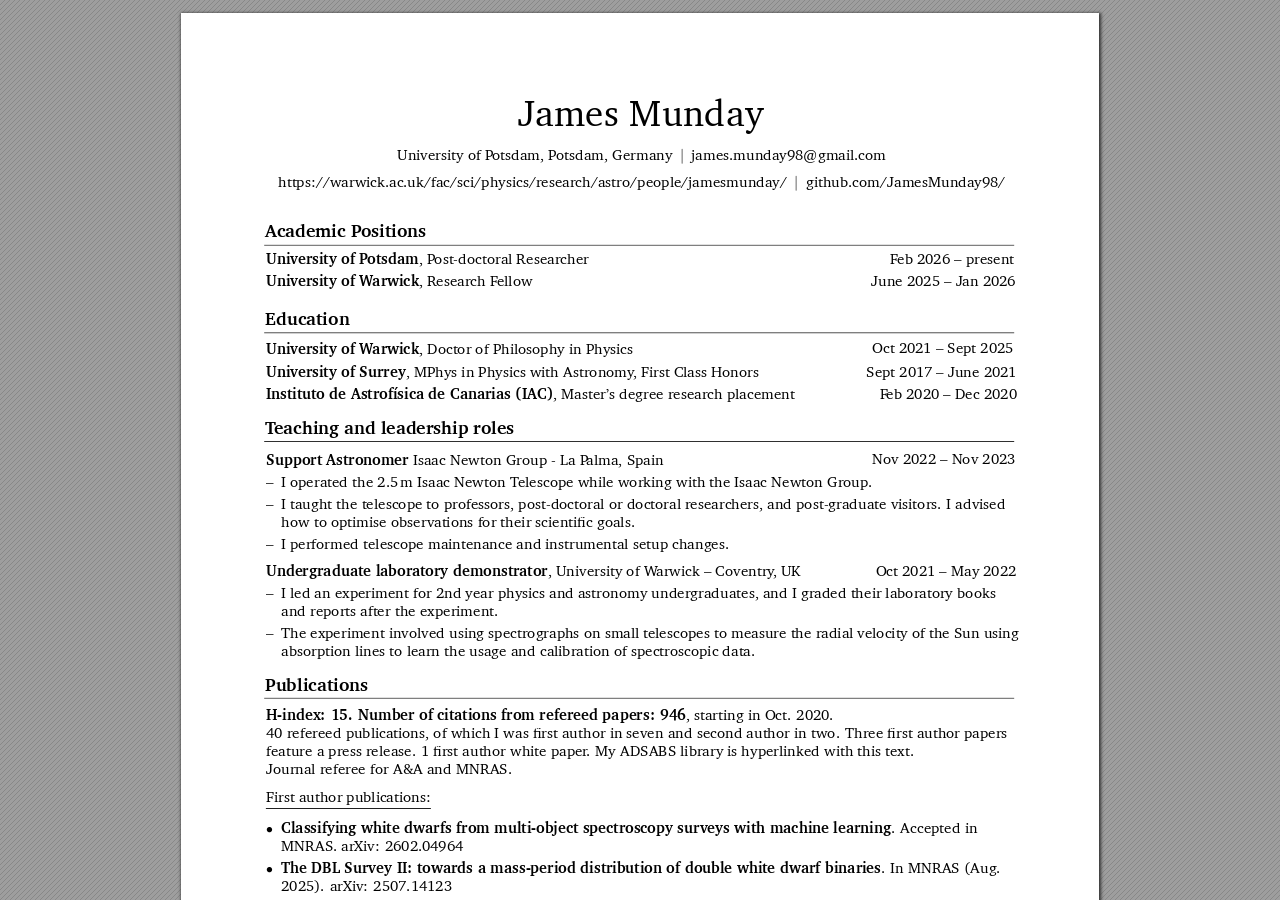
<file: CV_new_JM.html>
<!DOCTYPE html>
<!-- Created by pdf2htmlEX (https://github.com/pdf2htmlEX/pdf2htmlEX) -->
<html xmlns="http://www.w3.org/1999/xhtml">
<head>
<meta charset="utf-8"/>
<meta name="generator" content="pdf2htmlEX"/>
<meta http-equiv="X-UA-Compatible" content="IE=edge,chrome=1"/>
<style type="text/css">
/*! 
 * Base CSS for pdf2htmlEX
 * Copyright 2012,2013 Lu Wang <coolwanglu@gmail.com> 
 * https://github.com/pdf2htmlEX/pdf2htmlEX/blob/master/share/LICENSE
 */#sidebar{position:absolute;top:0;left:0;bottom:0;width:250px;padding:0;margin:0;overflow:auto}#page-container{position:absolute;top:0;left:0;margin:0;padding:0;border:0}@media screen{#sidebar.opened+#page-container{left:250px}#page-container{bottom:0;right:0;overflow:auto}.loading-indicator{display:none}.loading-indicator.active{display:block;position:absolute;width:64px;height:64px;top:50%;left:50%;margin-top:-32px;margin-left:-32px}.loading-indicator img{position:absolute;top:0;left:0;bottom:0;right:0}}@media print{@page{margin:0}html{margin:0}body{margin:0;-webkit-print-color-adjust:exact}#sidebar{display:none}#page-container{width:auto;height:auto;overflow:visible;background-color:transparent}.d{display:none}}.pf{position:relative;background-color:white;overflow:hidden;margin:0;border:0}.pc{position:absolute;border:0;padding:0;margin:0;top:0;left:0;width:100%;height:100%;overflow:hidden;display:block;transform-origin:0 0;-ms-transform-origin:0 0;-webkit-transform-origin:0 0}.pc.opened{display:block}.bf{position:absolute;border:0;margin:0;top:0;bottom:0;width:100%;height:100%;-ms-user-select:none;-moz-user-select:none;-webkit-user-select:none;user-select:none}.bi{position:absolute;border:0;margin:0;-ms-user-select:none;-moz-user-select:none;-webkit-user-select:none;user-select:none}@media print{.pf{margin:0;box-shadow:none;page-break-after:always;page-break-inside:avoid}@-moz-document url-prefix(){.pf{overflow:visible;border:1px solid #fff}.pc{overflow:visible}}}.c{position:absolute;border:0;padding:0;margin:0;overflow:hidden;display:block}.t{position:absolute;white-space:pre;font-size:1px;transform-origin:0 100%;-ms-transform-origin:0 100%;-webkit-transform-origin:0 100%;unicode-bidi:bidi-override;-moz-font-feature-settings:"liga" 0}.t:after{content:''}.t:before{content:'';display:inline-block}.t span{position:relative;unicode-bidi:bidi-override}._{display:inline-block;color:transparent;z-index:-1}::selection{background:rgba(127,255,255,0.4)}::-moz-selection{background:rgba(127,255,255,0.4)}.pi{display:none}.d{position:absolute;transform-origin:0 100%;-ms-transform-origin:0 100%;-webkit-transform-origin:0 100%}.it{border:0;background-color:rgba(255,255,255,0.0)}.ir:hover{cursor:pointer}</style>
<style type="text/css">
/*! 
 * Fancy styles for pdf2htmlEX
 * Copyright 2012,2013 Lu Wang <coolwanglu@gmail.com> 
 * https://github.com/pdf2htmlEX/pdf2htmlEX/blob/master/share/LICENSE
 */@keyframes fadein{from{opacity:0}to{opacity:1}}@-webkit-keyframes fadein{from{opacity:0}to{opacity:1}}@keyframes swing{0{transform:rotate(0)}10%{transform:rotate(0)}90%{transform:rotate(720deg)}100%{transform:rotate(720deg)}}@-webkit-keyframes swing{0{-webkit-transform:rotate(0)}10%{-webkit-transform:rotate(0)}90%{-webkit-transform:rotate(720deg)}100%{-webkit-transform:rotate(720deg)}}@media screen{#sidebar{background-color:#2f3236;background-image:url("[data-uri]")}#outline{font-family:Georgia,Times,"Times New Roman",serif;font-size:13px;margin:2em 1em}#outline ul{padding:0}#outline li{list-style-type:none;margin:1em 0}#outline li>ul{margin-left:1em}#outline a,#outline a:visited,#outline a:hover,#outline a:active{line-height:1.2;color:#e8e8e8;text-overflow:ellipsis;white-space:nowrap;text-decoration:none;display:block;overflow:hidden;outline:0}#outline a:hover{color:#0cf}#page-container{background-color:#9e9e9e;background-image:url("[data-uri]");-webkit-transition:left 500ms;transition:left 500ms}.pf{margin:13px auto;box-shadow:1px 1px 3px 1px #333;border-collapse:separate}.pc.opened{-webkit-animation:fadein 100ms;animation:fadein 100ms}.loading-indicator.active{-webkit-animation:swing 1.5s ease-in-out .01s infinite alternate none;animation:swing 1.5s ease-in-out .01s infinite alternate none}.checked{background:no-repeat url([data-uri])}}</style>
<style type="text/css">
.ff0{font-family:sans-serif;visibility:hidden;}
@font-face{font-family:ff1;src:url('[data-uri]')format("woff");}.ff1{font-family:ff1;line-height:0.962000;font-style:normal;font-weight:normal;visibility:visible;}
@font-face{font-family:ff2;src:url('[data-uri]')format("woff");}.ff2{font-family:ff2;line-height:1.000000;font-style:normal;font-weight:normal;visibility:visible;}
@font-face{font-family:ff3;src:url('[data-uri]')format("woff");}.ff3{font-family:ff3;line-height:0.964000;font-style:normal;font-weight:normal;visibility:visible;}
@font-face{font-family:ff4;src:url('[data-uri]')format("woff");}.ff4{font-family:ff4;line-height:0.399000;font-style:normal;font-weight:normal;visibility:visible;}
@font-face{font-family:ff5;src:url('[data-uri]')format("woff");}.ff5{font-family:ff5;line-height:0.952000;font-style:normal;font-weight:normal;visibility:visible;}
.m0{transform:matrix(0.375000,0.000000,0.000000,0.375000,0,0);-ms-transform:matrix(0.375000,0.000000,0.000000,0.375000,0,0);-webkit-transform:matrix(0.375000,0.000000,0.000000,0.375000,0,0);}
.m1{transform:matrix(1.500000,0.000000,0.000000,1.500000,0,0);-ms-transform:matrix(1.500000,0.000000,0.000000,1.500000,0,0);-webkit-transform:matrix(1.500000,0.000000,0.000000,1.500000,0,0);}
.v0{vertical-align:0.000000px;}
.ls0{letter-spacing:0.000000px;}
.sc_{text-shadow:none;}
.sc0{text-shadow:-0.015em 0 transparent,0 0.015em transparent,0.015em 0 transparent,0 -0.015em  transparent;}
@media screen and (-webkit-min-device-pixel-ratio:0){
.sc_{-webkit-text-stroke:0px transparent;}
.sc0{-webkit-text-stroke:0.015em transparent;text-shadow:none;}
}
.ws0{word-spacing:0.000000px;}
._4{margin-left:-5.336602px;}
._2{margin-left:-3.506835px;}
._0{margin-left:-2.032370px;}
._f{margin-left:-1.002182px;}
._c{width:1.676113px;}
._10{width:2.958079px;}
._7{width:6.652143px;}
._a{width:9.919876px;}
._d{width:11.089267px;}
._11{width:12.382220px;}
._8{width:13.745514px;}
._b{width:15.026474px;}
._1{width:19.928074px;}
._e{width:24.468146px;}
._9{width:200.406169px;}
._6{width:226.750546px;}
._5{width:287.281534px;}
._3{width:903.889811px;}
.fc0{color:rgb(0,0,0);}
.fs4{font-size:31.880400px;}
.fs3{font-size:35.865600px;}
.fs1{font-size:39.850400px;}
.fs2{font-size:47.820800px;}
.fs0{font-size:99.626400px;}
.y0{bottom:0.000000px;}
.y5c{bottom:85.039500px;}
.y33{bottom:91.875000px;}
.y5b{bottom:102.972000px;}
.y32{bottom:120.438000px;}
.y5a{bottom:120.904500px;}
.y31{bottom:138.370500px;}
.y30{bottom:139.081500px;}
.y59{bottom:150.976500px;}
.y2f{bottom:162.682500px;}
.y2e{bottom:180.615000px;}
.y2d{bottom:181.326000px;}
.y58{bottom:184.654500px;}
.y57{bottom:202.587000px;}
.y2c{bottom:204.925500px;}
.y2b{bottom:205.636500px;}
.y2a{bottom:229.237500px;}
.y56{bottom:231.937500px;}
.y29{bottom:247.170000px;}
.y28{bottom:247.881000px;}
.y55{bottom:261.289500px;}
.y27{bottom:269.355000px;}
.y26{bottom:287.287500px;}
.y25{bottom:287.998500px;}
.y54{bottom:290.103000px;}
.y24{bottom:309.472500px;}
.y23{bottom:327.405000px;}
.y22{bottom:328.116000px;}
.y53{bottom:329.547000px;}
.y21{bottom:349.590000px;}
.y52{bottom:358.897500px;}
.y20{bottom:367.522500px;}
.y1f{bottom:368.233500px;}
.y51{bottom:388.249500px;}
.y1e{bottom:398.211000px;}
.y50{bottom:417.600000px;}
.y1d{bottom:426.774000px;}
.y1c{bottom:444.706500px;}
.y4f{bottom:446.413500px;}
.y1b{bottom:462.640500px;}
.y4e{bottom:476.485500px;}
.y1a{bottom:480.573000px;}
.y4d{bottom:510.163500px;}
.y19{bottom:510.808500px;}
.y4c{bottom:532.348500px;}
.y18{bottom:544.486500px;}
.y4b{bottom:554.533500px;}
.y17{bottom:562.419000px;}
.y4a{bottom:576.718500px;}
.y16{bottom:584.604000px;}
.y15{bottom:602.536500px;}
.y49{bottom:604.665000px;}
.y73{bottom:619.128000px;}
.y14{bottom:624.721500px;}
.y72{bottom:637.060500px;}
.y48{bottom:638.341500px;}
.y13{bottom:651.159000px;}
.y74{bottom:654.993000px;}
.y71{bottom:654.994500px;}
.y47{bottom:660.526500px;}
.y70{bottom:672.927000px;}
.y12{bottom:673.344000px;}
.y46{bottom:682.711500px;}
.y6f{bottom:690.859500px;}
.y11{bottom:691.276500px;}
.y45{bottom:704.896500px;}
.y10{bottom:713.461500px;}
.y6e{bottom:720.285000px;}
.y44{bottom:727.081500px;}
.ye{bottom:735.646500px;}
.yf{bottom:736.521000px;}
.y43{bottom:749.266500px;}
.y6d{bottom:753.961500px;}
.y6c{bottom:754.672500px;}
.yd{bottom:767.844000px;}
.y42{bottom:771.451500px;}
.y6b{bottom:776.146500px;}
.y41{bottom:793.636500px;}
.y6a{bottom:794.080500px;}
.y69{bottom:794.791500px;}
.yc{bottom:801.522000px;}
.y40{bottom:815.821500px;}
.y68{bottom:816.265500px;}
.yb{bottom:823.707000px;}
.y3f{bottom:838.006500px;}
.y67{bottom:842.701500px;}
.y9{bottom:845.892000px;}
.ya{bottom:846.930000px;}
.y3e{bottom:860.191500px;}
.y66{bottom:872.773500px;}
.y8{bottom:876.129000px;}
.y3d{bottom:882.376500px;}
.y65{bottom:908.640000px;}
.y3c{bottom:912.448500px;}
.y7{bottom:914.058000px;}
.y64{bottom:926.572500px;}
.y5{bottom:936.243000px;}
.y6{bottom:936.408000px;}
.y63{bottom:944.505000px;}
.y3b{bottom:946.126500px;}
.y4{bottom:964.353000px;}
.y3a{bottom:974.073000px;}
.y62{bottom:974.392500px;}
.y61{bottom:992.326500px;}
.y38{bottom:1007.749500px;}
.y39{bottom:1007.914500px;}
.y60{bottom:1010.259000px;}
.y3{bottom:1014.006000px;}
.y37{bottom:1040.112000px;}
.y5f{bottom:1040.146500px;}
.y2{bottom:1040.905500px;}
.y5e{bottom:1058.079000px;}
.y36{bottom:1073.790000px;}
.y1{bottom:1075.276500px;}
.y5d{bottom:1088.316000px;}
.y35{bottom:1091.722500px;}
.y34{bottom:1092.433500px;}
.h6{height:16.139520px;}
.h5{height:29.648698px;}
.h4{height:29.688548px;}
.h2{height:29.887800px;}
.h3{height:35.626496px;}
.h1{height:74.122042px;}
.h0{height:1188.000000px;}
.w0{width:918.000000px;}
.x0{left:0.000000px;}
.x4{left:83.545500px;}
.x5{left:85.039500px;}
.xc{left:94.006500px;}
.x3{left:97.186500px;}
.x8{left:99.984000px;}
.xa{left:107.455500px;}
.xb{left:122.400000px;}
.x2{left:216.006000px;}
.xd{left:322.537500px;}
.x1{left:336.964500px;}
.xe{left:558.892500px;}
.x7{left:690.948000px;}
.x9{left:699.720000px;}
.x6{left:709.269000px;}
@media print{
.v0{vertical-align:0.000000pt;}
.ls0{letter-spacing:0.000000pt;}
.ws0{word-spacing:0.000000pt;}
._4{margin-left:-4.743647pt;}
._2{margin-left:-3.117187pt;}
._0{margin-left:-1.806551pt;}
._f{margin-left:-0.890829pt;}
._c{width:1.489878pt;}
._10{width:2.629403pt;}
._7{width:5.913016pt;}
._a{width:8.817668pt;}
._d{width:9.857126pt;}
._11{width:11.006417pt;}
._8{width:12.218235pt;}
._b{width:13.356866pt;}
._1{width:17.713843pt;}
._e{width:21.749463pt;}
._9{width:178.138817pt;}
._6{width:201.556041pt;}
._5{width:255.361363pt;}
._3{width:803.457610pt;}
.fs4{font-size:28.338133pt;}
.fs3{font-size:31.880533pt;}
.fs1{font-size:35.422578pt;}
.fs2{font-size:42.507378pt;}
.fs0{font-size:88.556800pt;}
.y0{bottom:0.000000pt;}
.y5c{bottom:75.590667pt;}
.y33{bottom:81.666667pt;}
.y5b{bottom:91.530667pt;}
.y32{bottom:107.056000pt;}
.y5a{bottom:107.470667pt;}
.y31{bottom:122.996000pt;}
.y30{bottom:123.628000pt;}
.y59{bottom:134.201333pt;}
.y2f{bottom:144.606667pt;}
.y2e{bottom:160.546667pt;}
.y2d{bottom:161.178667pt;}
.y58{bottom:164.137333pt;}
.y57{bottom:180.077333pt;}
.y2c{bottom:182.156000pt;}
.y2b{bottom:182.788000pt;}
.y2a{bottom:203.766667pt;}
.y56{bottom:206.166667pt;}
.y29{bottom:219.706667pt;}
.y28{bottom:220.338667pt;}
.y55{bottom:232.257333pt;}
.y27{bottom:239.426667pt;}
.y26{bottom:255.366667pt;}
.y25{bottom:255.998667pt;}
.y54{bottom:257.869333pt;}
.y24{bottom:275.086667pt;}
.y23{bottom:291.026667pt;}
.y22{bottom:291.658667pt;}
.y53{bottom:292.930667pt;}
.y21{bottom:310.746667pt;}
.y52{bottom:319.020000pt;}
.y20{bottom:326.686667pt;}
.y1f{bottom:327.318667pt;}
.y51{bottom:345.110667pt;}
.y1e{bottom:353.965333pt;}
.y50{bottom:371.200000pt;}
.y1d{bottom:379.354667pt;}
.y1c{bottom:395.294667pt;}
.y4f{bottom:396.812000pt;}
.y1b{bottom:411.236000pt;}
.y4e{bottom:423.542667pt;}
.y1a{bottom:427.176000pt;}
.y4d{bottom:453.478667pt;}
.y19{bottom:454.052000pt;}
.y4c{bottom:473.198667pt;}
.y18{bottom:483.988000pt;}
.y4b{bottom:492.918667pt;}
.y17{bottom:499.928000pt;}
.y4a{bottom:512.638667pt;}
.y16{bottom:519.648000pt;}
.y15{bottom:535.588000pt;}
.y49{bottom:537.480000pt;}
.y73{bottom:550.336000pt;}
.y14{bottom:555.308000pt;}
.y72{bottom:566.276000pt;}
.y48{bottom:567.414667pt;}
.y13{bottom:578.808000pt;}
.y74{bottom:582.216000pt;}
.y71{bottom:582.217333pt;}
.y47{bottom:587.134667pt;}
.y70{bottom:598.157333pt;}
.y12{bottom:598.528000pt;}
.y46{bottom:606.854667pt;}
.y6f{bottom:614.097333pt;}
.y11{bottom:614.468000pt;}
.y45{bottom:626.574667pt;}
.y10{bottom:634.188000pt;}
.y6e{bottom:640.253333pt;}
.y44{bottom:646.294667pt;}
.ye{bottom:653.908000pt;}
.yf{bottom:654.685333pt;}
.y43{bottom:666.014667pt;}
.y6d{bottom:670.188000pt;}
.y6c{bottom:670.820000pt;}
.yd{bottom:682.528000pt;}
.y42{bottom:685.734667pt;}
.y6b{bottom:689.908000pt;}
.y41{bottom:705.454667pt;}
.y6a{bottom:705.849333pt;}
.y69{bottom:706.481333pt;}
.yc{bottom:712.464000pt;}
.y40{bottom:725.174667pt;}
.y68{bottom:725.569333pt;}
.yb{bottom:732.184000pt;}
.y3f{bottom:744.894667pt;}
.y67{bottom:749.068000pt;}
.y9{bottom:751.904000pt;}
.ya{bottom:752.826667pt;}
.y3e{bottom:764.614667pt;}
.y66{bottom:775.798667pt;}
.y8{bottom:778.781333pt;}
.y3d{bottom:784.334667pt;}
.y65{bottom:807.680000pt;}
.y3c{bottom:811.065333pt;}
.y7{bottom:812.496000pt;}
.y64{bottom:823.620000pt;}
.y5{bottom:832.216000pt;}
.y6{bottom:832.362667pt;}
.y63{bottom:839.560000pt;}
.y3b{bottom:841.001333pt;}
.y4{bottom:857.202667pt;}
.y3a{bottom:865.842667pt;}
.y62{bottom:866.126667pt;}
.y61{bottom:882.068000pt;}
.y38{bottom:895.777333pt;}
.y39{bottom:895.924000pt;}
.y60{bottom:898.008000pt;}
.y3{bottom:901.338667pt;}
.y37{bottom:924.544000pt;}
.y5f{bottom:924.574667pt;}
.y2{bottom:925.249333pt;}
.y5e{bottom:940.514667pt;}
.y36{bottom:954.480000pt;}
.y1{bottom:955.801333pt;}
.y5d{bottom:967.392000pt;}
.y35{bottom:970.420000pt;}
.y34{bottom:971.052000pt;}
.h6{height:14.346240pt;}
.h5{height:26.354398pt;}
.h4{height:26.389820pt;}
.h2{height:26.566933pt;}
.h3{height:31.667996pt;}
.h1{height:65.886259pt;}
.h0{height:1056.000000pt;}
.w0{width:816.000000pt;}
.x0{left:0.000000pt;}
.x4{left:74.262667pt;}
.x5{left:75.590667pt;}
.xc{left:83.561333pt;}
.x3{left:86.388000pt;}
.x8{left:88.874667pt;}
.xa{left:95.516000pt;}
.xb{left:108.800000pt;}
.x2{left:192.005333pt;}
.xd{left:286.700000pt;}
.x1{left:299.524000pt;}
.xe{left:496.793333pt;}
.x7{left:614.176000pt;}
.x9{left:621.973333pt;}
.x6{left:630.461333pt;}
}
</style>
<script>
/*
 Copyright 2012 Mozilla Foundation 
 Copyright 2013 Lu Wang <coolwanglu@gmail.com>
 Apachine License Version 2.0 
*/
(function(){function b(a,b,e,f){var c=(a.className||"").split(/\s+/g);""===c[0]&&c.shift();var d=c.indexOf(b);0>d&&e&&c.push(b);0<=d&&f&&c.splice(d,1);a.className=c.join(" ");return 0<=d}if(!("classList"in document.createElement("div"))){var e={add:function(a){b(this.element,a,!0,!1)},contains:function(a){return b(this.element,a,!1,!1)},remove:function(a){b(this.element,a,!1,!0)},toggle:function(a){b(this.element,a,!0,!0)}};Object.defineProperty(HTMLElement.prototype,"classList",{get:function(){if(this._classList)return this._classList;
var a=Object.create(e,{element:{value:this,writable:!1,enumerable:!0}});Object.defineProperty(this,"_classList",{value:a,writable:!1,enumerable:!1});return a},enumerable:!0})}})();
</script>
<script>
(function(){/*
 pdf2htmlEX.js: Core UI functions for pdf2htmlEX 
 Copyright 2012,2013 Lu Wang <coolwanglu@gmail.com> and other contributors 
 https://github.com/pdf2htmlEX/pdf2htmlEX/blob/master/share/LICENSE 
*/
var pdf2htmlEX=window.pdf2htmlEX=window.pdf2htmlEX||{},CSS_CLASS_NAMES={page_frame:"pf",page_content_box:"pc",page_data:"pi",background_image:"bi",link:"l",input_radio:"ir",__dummy__:"no comma"},DEFAULT_CONFIG={container_id:"page-container",sidebar_id:"sidebar",outline_id:"outline",loading_indicator_cls:"loading-indicator",preload_pages:3,render_timeout:100,scale_step:0.9,key_handler:!0,hashchange_handler:!0,view_history_handler:!0,__dummy__:"no comma"},EPS=1E-6;
function invert(a){var b=a[0]*a[3]-a[1]*a[2];return[a[3]/b,-a[1]/b,-a[2]/b,a[0]/b,(a[2]*a[5]-a[3]*a[4])/b,(a[1]*a[4]-a[0]*a[5])/b]}function transform(a,b){return[a[0]*b[0]+a[2]*b[1]+a[4],a[1]*b[0]+a[3]*b[1]+a[5]]}function get_page_number(a){return parseInt(a.getAttribute("data-page-no"),16)}function disable_dragstart(a){for(var b=0,c=a.length;b<c;++b)a[b].addEventListener("dragstart",function(){return!1},!1)}
function clone_and_extend_objs(a){for(var b={},c=0,e=arguments.length;c<e;++c){var h=arguments[c],d;for(d in h)h.hasOwnProperty(d)&&(b[d]=h[d])}return b}
function Page(a){if(a){this.shown=this.loaded=!1;this.page=a;this.num=get_page_number(a);this.original_height=a.clientHeight;this.original_width=a.clientWidth;var b=a.getElementsByClassName(CSS_CLASS_NAMES.page_content_box)[0];b&&(this.content_box=b,this.original_scale=this.cur_scale=this.original_height/b.clientHeight,this.page_data=JSON.parse(a.getElementsByClassName(CSS_CLASS_NAMES.page_data)[0].getAttribute("data-data")),this.ctm=this.page_data.ctm,this.ictm=invert(this.ctm),this.loaded=!0)}}
Page.prototype={hide:function(){this.loaded&&this.shown&&(this.content_box.classList.remove("opened"),this.shown=!1)},show:function(){this.loaded&&!this.shown&&(this.content_box.classList.add("opened"),this.shown=!0)},rescale:function(a){this.cur_scale=0===a?this.original_scale:a;this.loaded&&(a=this.content_box.style,a.msTransform=a.webkitTransform=a.transform="scale("+this.cur_scale.toFixed(3)+")");a=this.page.style;a.height=this.original_height*this.cur_scale+"px";a.width=this.original_width*this.cur_scale+
"px"},view_position:function(){var a=this.page,b=a.parentNode;return[b.scrollLeft-a.offsetLeft-a.clientLeft,b.scrollTop-a.offsetTop-a.clientTop]},height:function(){return this.page.clientHeight},width:function(){return this.page.clientWidth}};function Viewer(a){this.config=clone_and_extend_objs(DEFAULT_CONFIG,0<arguments.length?a:{});this.pages_loading=[];this.init_before_loading_content();var b=this;document.addEventListener("DOMContentLoaded",function(){b.init_after_loading_content()},!1)}
Viewer.prototype={scale:1,cur_page_idx:0,first_page_idx:0,init_before_loading_content:function(){this.pre_hide_pages()},initialize_radio_button:function(){for(var a=document.getElementsByClassName(CSS_CLASS_NAMES.input_radio),b=0;b<a.length;b++)a[b].addEventListener("click",function(){this.classList.toggle("checked")})},init_after_loading_content:function(){this.sidebar=document.getElementById(this.config.sidebar_id);this.outline=document.getElementById(this.config.outline_id);this.container=document.getElementById(this.config.container_id);
this.loading_indicator=document.getElementsByClassName(this.config.loading_indicator_cls)[0];for(var a=!0,b=this.outline.childNodes,c=0,e=b.length;c<e;++c)if("ul"===b[c].nodeName.toLowerCase()){a=!1;break}a||this.sidebar.classList.add("opened");this.find_pages();if(0!=this.pages.length){disable_dragstart(document.getElementsByClassName(CSS_CLASS_NAMES.background_image));this.config.key_handler&&this.register_key_handler();var h=this;this.config.hashchange_handler&&window.addEventListener("hashchange",
function(a){h.navigate_to_dest(document.location.hash.substring(1))},!1);this.config.view_history_handler&&window.addEventListener("popstate",function(a){a.state&&h.navigate_to_dest(a.state)},!1);this.container.addEventListener("scroll",function(){h.update_page_idx();h.schedule_render(!0)},!1);[this.outline].concat(Array.from(this.container.querySelectorAll("a.l"))).forEach(function(a){a.addEventListener("click",h.link_handler.bind(h),!1)});this.initialize_radio_button();this.render()}},find_pages:function(){for(var a=
[],b={},c=this.container.childNodes,e=0,h=c.length;e<h;++e){var d=c[e];d.nodeType===Node.ELEMENT_NODE&&d.classList.contains(CSS_CLASS_NAMES.page_frame)&&(d=new Page(d),a.push(d),b[d.num]=a.length-1)}this.pages=a;this.page_map=b},load_page:function(a,b,c){var e=this.pages;if(!(a>=e.length||(e=e[a],e.loaded||this.pages_loading[a]))){var e=e.page,h=e.getAttribute("data-page-url");if(h){this.pages_loading[a]=!0;var d=e.getElementsByClassName(this.config.loading_indicator_cls)[0];"undefined"===typeof d&&
(d=this.loading_indicator.cloneNode(!0),d.classList.add("active"),e.appendChild(d));var f=this,g=new XMLHttpRequest;g.open("GET",h,!0);g.onload=function(){if(200===g.status||0===g.status){var b=document.createElement("div");b.innerHTML=g.responseText;for(var d=null,b=b.childNodes,e=0,h=b.length;e<h;++e){var p=b[e];if(p.nodeType===Node.ELEMENT_NODE&&p.classList.contains(CSS_CLASS_NAMES.page_frame)){d=p;break}}b=f.pages[a];f.container.replaceChild(d,b.page);b=new Page(d);f.pages[a]=b;b.hide();b.rescale(f.scale);
disable_dragstart(d.getElementsByClassName(CSS_CLASS_NAMES.background_image));f.schedule_render(!1);c&&c(b)}delete f.pages_loading[a]};g.send(null)}void 0===b&&(b=this.config.preload_pages);0<--b&&(f=this,setTimeout(function(){f.load_page(a+1,b)},0))}},pre_hide_pages:function(){var a="@media screen{."+CSS_CLASS_NAMES.page_content_box+"{display:none;}}",b=document.createElement("style");b.styleSheet?b.styleSheet.cssText=a:b.appendChild(document.createTextNode(a));document.head.appendChild(b)},render:function(){for(var a=
this.container,b=a.scrollTop,c=a.clientHeight,a=b-c,b=b+c+c,c=this.pages,e=0,h=c.length;e<h;++e){var d=c[e],f=d.page,g=f.offsetTop+f.clientTop,f=g+f.clientHeight;g<=b&&f>=a?d.loaded?d.show():this.load_page(e):d.hide()}},update_page_idx:function(){var a=this.pages,b=a.length;if(!(2>b)){for(var c=this.container,e=c.scrollTop,c=e+c.clientHeight,h=-1,d=b,f=d-h;1<f;){var g=h+Math.floor(f/2),f=a[g].page;f.offsetTop+f.clientTop+f.clientHeight>=e?d=g:h=g;f=d-h}this.first_page_idx=d;for(var g=h=this.cur_page_idx,
k=0;d<b;++d){var f=a[d].page,l=f.offsetTop+f.clientTop,f=f.clientHeight;if(l>c)break;f=(Math.min(c,l+f)-Math.max(e,l))/f;if(d===h&&Math.abs(f-1)<=EPS){g=h;break}f>k&&(k=f,g=d)}this.cur_page_idx=g}},schedule_render:function(a){if(void 0!==this.render_timer){if(!a)return;clearTimeout(this.render_timer)}var b=this;this.render_timer=setTimeout(function(){delete b.render_timer;b.render()},this.config.render_timeout)},register_key_handler:function(){var a=this;window.addEventListener("DOMMouseScroll",function(b){if(b.ctrlKey){b.preventDefault();
var c=a.container,e=c.getBoundingClientRect(),c=[b.clientX-e.left-c.clientLeft,b.clientY-e.top-c.clientTop];a.rescale(Math.pow(a.config.scale_step,b.detail),!0,c)}},!1);window.addEventListener("keydown",function(b){var c=!1,e=b.ctrlKey||b.metaKey,h=b.altKey;switch(b.keyCode){case 61:case 107:case 187:e&&(a.rescale(1/a.config.scale_step,!0),c=!0);break;case 173:case 109:case 189:e&&(a.rescale(a.config.scale_step,!0),c=!0);break;case 48:e&&(a.rescale(0,!1),c=!0);break;case 33:h?a.scroll_to(a.cur_page_idx-
1):a.container.scrollTop-=a.container.clientHeight;c=!0;break;case 34:h?a.scroll_to(a.cur_page_idx+1):a.container.scrollTop+=a.container.clientHeight;c=!0;break;case 35:a.container.scrollTop=a.container.scrollHeight;c=!0;break;case 36:a.container.scrollTop=0,c=!0}c&&b.preventDefault()},!1)},rescale:function(a,b,c){var e=this.scale;this.scale=a=0===a?1:b?e*a:a;c||(c=[0,0]);b=this.container;c[0]+=b.scrollLeft;c[1]+=b.scrollTop;for(var h=this.pages,d=h.length,f=this.first_page_idx;f<d;++f){var g=h[f].page;
if(g.offsetTop+g.clientTop>=c[1])break}g=f-1;0>g&&(g=0);var g=h[g].page,k=g.clientWidth,f=g.clientHeight,l=g.offsetLeft+g.clientLeft,m=c[0]-l;0>m?m=0:m>k&&(m=k);k=g.offsetTop+g.clientTop;c=c[1]-k;0>c?c=0:c>f&&(c=f);for(f=0;f<d;++f)h[f].rescale(a);b.scrollLeft+=m/e*a+g.offsetLeft+g.clientLeft-m-l;b.scrollTop+=c/e*a+g.offsetTop+g.clientTop-c-k;this.schedule_render(!0)},fit_width:function(){var a=this.cur_page_idx;this.rescale(this.container.clientWidth/this.pages[a].width(),!0);this.scroll_to(a)},fit_height:function(){var a=
this.cur_page_idx;this.rescale(this.container.clientHeight/this.pages[a].height(),!0);this.scroll_to(a)},get_containing_page:function(a){for(;a;){if(a.nodeType===Node.ELEMENT_NODE&&a.classList.contains(CSS_CLASS_NAMES.page_frame)){a=get_page_number(a);var b=this.page_map;return a in b?this.pages[b[a]]:null}a=a.parentNode}return null},link_handler:function(a){var b=a.target,c=b.getAttribute("data-dest-detail");c||(b=a.currentTarget,c=b.getAttribute("data-dest-detail"));if(c){if(this.config.view_history_handler)try{var e=
this.get_current_view_hash();window.history.replaceState(e,"","#"+e);window.history.pushState(c,"","#"+c)}catch(h){}this.navigate_to_dest(c,this.get_containing_page(b));a.preventDefault()}},navigate_to_dest:function(a,b){try{var c=JSON.parse(a)}catch(e){return}if(c instanceof Array){var h=c[0],d=this.page_map;if(h in d){for(var f=d[h],h=this.pages[f],d=2,g=c.length;d<g;++d){var k=c[d];if(null!==k&&"number"!==typeof k)return}for(;6>c.length;)c.push(null);var g=b||this.pages[this.cur_page_idx],d=g.view_position(),
d=transform(g.ictm,[d[0],g.height()-d[1]]),g=this.scale,l=[0,0],m=!0,k=!1,n=this.scale;switch(c[1]){case "XYZ":l=[null===c[2]?d[0]:c[2]*n,null===c[3]?d[1]:c[3]*n];g=c[4];if(null===g||0===g)g=this.scale;k=!0;break;case "Fit":case "FitB":l=[0,0];k=!0;break;case "FitH":case "FitBH":l=[0,null===c[2]?d[1]:c[2]*n];k=!0;break;case "FitV":case "FitBV":l=[null===c[2]?d[0]:c[2]*n,0];k=!0;break;case "FitR":l=[c[2]*n,c[5]*n],m=!1,k=!0}if(k){this.rescale(g,!1);var p=this,c=function(a){l=transform(a.ctm,l);m&&
(l[1]=a.height()-l[1]);p.scroll_to(f,l)};h.loaded?c(h):(this.load_page(f,void 0,c),this.scroll_to(f))}}}},scroll_to:function(a,b){var c=this.pages;if(!(0>a||a>=c.length)){c=c[a].view_position();void 0===b&&(b=[0,0]);var e=this.container;e.scrollLeft+=b[0]-c[0];e.scrollTop+=b[1]-c[1]}},get_current_view_hash:function(){var a=[],b=this.pages[this.cur_page_idx];a.push(b.num);a.push("XYZ");var c=b.view_position(),c=transform(b.ictm,[c[0],b.height()-c[1]]);a.push(c[0]/this.scale);a.push(c[1]/this.scale);
a.push(this.scale);return JSON.stringify(a)}};pdf2htmlEX.Viewer=Viewer;})();
</script>
<script>
try{
pdf2htmlEX.defaultViewer = new pdf2htmlEX.Viewer({});
}catch(e){}
</script>
<title></title>
</head>
<body>
<div id="sidebar">
<div id="outline">
</div>
</div>
<div id="page-container">
<div id="pf1" class="pf w0 h0" data-page-no="1"><div class="pc pc1 w0 h0"><img class="bi x0 y0 w0 h0" alt="" src="[data-uri]"/><div class="t m0 x1 h1 y1 ff1 fs0 fc0 sc0 ls0 ws0">James<span class="_"> </span>Munday</div><div class="t m0 x2 h2 y2 ff1 fs1 fc0 sc0 ls0 ws0">University<span class="_"> </span>of<span class="_"> </span>P<span class="_ _0"></span>otsdam,<span class="_"> </span>P<span class="_ _0"></span>otsdam,<span class="_"> </span>Germany<span class="_ _1"> </span><span class="ff2">|<span class="_ _1"> </span></span>james.munday98@gmail.com</div><div class="t m0 x3 h2 y3 ff1 fs1 fc0 sc0 ls0 ws0">https://warwick.ac.uk/fac/sci/physics/research/astro/people/jamesmunday/<span class="_ _1"> </span><span class="ff2">|<span class="_ _1"> </span></span>github.com/JamesMunday98/</div><div class="t m0 x4 h3 y4 ff3 fs2 fc0 sc0 ls0 ws0">Academic<span class="_"> </span>P<span class="_ _0"></span>ositions</div><div class="t m0 x5 h4 y5 ff3 fs1 fc0 sc0 ls0 ws0">University<span class="_"> </span>of<span class="_"> </span>P<span class="_ _0"></span>otsdam<span class="ff1">,<span class="_"> </span>P<span class="_ _0"></span>ost-doctoral<span class="_"> </span>Researcher</span></div><div class="t m0 x6 h5 y6 ff1 fs1 fc0 sc0 ls0 ws0">F<span class="_ _0"></span>eb<span class="_"> </span>2026<span class="_"> </span>–<span class="_"> </span>present</div><div class="t m0 x5 h4 y7 ff3 fs1 fc0 sc0 ls0 ws0">University<span class="_"> </span>of<span class="_"> </span>W<span class="_ _2"></span>arwick<span class="ff1">,<span class="_"> </span>R<span class="_ _0"></span>esearch<span class="_"> </span>F<span class="_ _0"></span>ellow<span class="_ _3"> </span>June<span class="_"> </span>2025<span class="_"> </span>–<span class="_"> </span>Jan<span class="_"> </span>2026</span></div><div class="t m0 x4 h3 y8 ff3 fs2 fc0 sc0 ls0 ws0">Education</div><div class="t m0 x5 h4 y9 ff3 fs1 fc0 sc0 ls0 ws0">University<span class="_"> </span>of<span class="_"> </span>W<span class="_ _2"></span>arwick<span class="ff1">,<span class="_"> </span>Doctor<span class="_"> </span>of<span class="_"> </span>Philosophy<span class="_"> </span>in<span class="_"> </span>Physics</span></div><div class="t m0 x7 h5 ya ff1 fs1 fc0 sc0 ls0 ws0">Oct<span class="_"> </span>2021<span class="_"> </span>–<span class="_"> </span>Sept<span class="_"> </span>2025</div><div class="t m0 x5 h4 yb ff3 fs1 fc0 sc0 ls0 ws0">University<span class="_"> </span>of<span class="_"> </span>Surrey<span class="ff1">,<span class="_"> </span>MPhys<span class="_"> </span>in<span class="_"> </span>Physics<span class="_"> </span>with<span class="_"> </span>Astronomy<span class="_ _4"></span>,<span class="_"> </span>First<span class="_"> </span>Class<span class="_"> </span>Honors<span class="_ _5"> </span>Sept<span class="_"> </span>2017<span class="_"> </span>–<span class="_"> </span>June<span class="_"> </span>2021</span></div><div class="t m0 x5 h4 yc ff3 fs1 fc0 sc0 ls0 ws0">Instituto<span class="_"> </span>de<span class="_"> </span>Astrofísica<span class="_"> </span>de<span class="_"> </span>Canarias<span class="_"> </span>(IAC)<span class="ff1">,<span class="_"> </span>Master’s<span class="_"> </span>degree<span class="_"> </span>research<span class="_"> </span>placement<span class="_ _6"> </span>F<span class="_ _2"></span>eb<span class="_"> </span>2020<span class="_"> </span>–<span class="_"> </span>Dec<span class="_"> </span>2020</span></div><div class="t m0 x4 h3 yd ff3 fs2 fc0 sc0 ls0 ws0">T<span class="_ _4"></span>eaching<span class="_"> </span>and<span class="_"> </span>leadership<span class="_"> </span>roles</div><div class="t m0 x5 h4 ye ff3 fs1 fc0 sc0 ls0 ws0">Support<span class="_"> </span>Astronomer<span class="_"> </span><span class="ff1">Isaac<span class="_"> </span>Newton<span class="_"> </span>Group<span class="_"> </span>-<span class="_"> </span>La<span class="_"> </span>P<span class="_ _2"></span>alma,<span class="_"> </span>Spain</span></div><div class="t m0 x7 h5 yf ff1 fs1 fc0 sc0 ls0 ws0">Nov<span class="_"> </span>2022<span class="_"> </span>–<span class="_"> </span>Nov<span class="_"> </span>2023</div><div class="t m0 x5 h5 y10 ff1 fs1 fc0 sc0 ls0 ws0">–<span class="_ _1"> </span>I<span class="_"> </span>operated<span class="_"> </span>the<span class="_"> </span>2.5<span class="_ _7"> </span>m<span class="_"> </span>Isaac<span class="_"> </span>Newton<span class="_"> </span>T<span class="_ _2"></span>elescope<span class="_"> </span>while<span class="_"> </span>working<span class="_"> </span>with<span class="_"> </span>the<span class="_"> </span>Isaac<span class="_"> </span>Newton<span class="_"> </span>Group.</div><div class="t m0 x5 h5 y11 ff1 fs1 fc0 sc0 ls0 ws0">–<span class="_ _1"> </span>I<span class="_"> </span>taught<span class="_"> </span>the<span class="_"> </span>telescope<span class="_"> </span>to<span class="_"> </span>professors,<span class="_"> </span>post-doctoral<span class="_"> </span>or<span class="_"> </span>doctoral<span class="_"> </span>researchers,<span class="_"> </span>and<span class="_"> </span>post-graduate<span class="_"> </span>visitors.<span class="_ _8"> </span>I<span class="_"> </span>advised</div><div class="t m0 x8 h5 y12 ff1 fs1 fc0 sc0 ls0 ws0">how<span class="_"> </span>to<span class="_"> </span>optimise<span class="_"> </span>observations<span class="_"> </span>for<span class="_"> </span>their<span class="_"> </span>scientiﬁc<span class="_"> </span>goals.</div><div class="t m0 x5 h5 y13 ff1 fs1 fc0 sc0 ls0 ws0">–<span class="_ _1"> </span>I<span class="_"> </span>performed<span class="_"> </span>telescope<span class="_"> </span>maintenance<span class="_"> </span>and<span class="_"> </span>instrumental<span class="_"> </span>setup<span class="_"> </span>changes.</div><div class="t m0 x5 h4 y14 ff3 fs1 fc0 sc0 ls0 ws0">Undergraduate<span class="_"> </span>laboratory<span class="_"> </span>demonstrator<span class="ff1">,<span class="_"> </span>University<span class="_"> </span>of<span class="_"> </span>W<span class="_ _2"></span>arwick<span class="_"> </span>–<span class="_"> </span>Coventry<span class="_ _4"></span>,<span class="_"> </span>UK<span class="_ _9"> </span>Oct<span class="_"> </span>2021<span class="_"> </span>–<span class="_"> </span>May<span class="_"> </span>2022</span></div><div class="t m0 x5 h5 y15 ff1 fs1 fc0 sc0 ls0 ws0">–<span class="_ _1"> </span>I<span class="_"> </span>led<span class="_"> </span>an<span class="_"> </span>experiment<span class="_"> </span>for<span class="_"> </span>2nd<span class="_"> </span>year<span class="_"> </span>physics<span class="_"> </span>and<span class="_"> </span>astronomy<span class="_"> </span>undergraduates,<span class="_"> </span>and<span class="_"> </span>I<span class="_"> </span>graded<span class="_"> </span>their<span class="_"> </span>laboratory<span class="_"> </span>books</div><div class="t m0 x8 h5 y16 ff1 fs1 fc0 sc0 ls0 ws0">and<span class="_"> </span>reports<span class="_"> </span>after<span class="_"> </span>the<span class="_"> </span>experiment.</div><div class="t m0 x5 h5 y17 ff1 fs1 fc0 sc0 ls0 ws0">–<span class="_ _1"> </span>The<span class="_"> </span>experiment<span class="_"> </span>involved<span class="_"> </span>using<span class="_"> </span>spectrographs<span class="_"> </span>on<span class="_"> </span>small<span class="_ _a"> </span>telescopes<span class="_"> </span>to<span class="_"> </span>measure<span class="_"> </span>the<span class="_"> </span>radial<span class="_"> </span>velocity<span class="_"> </span>of<span class="_ _a"> </span>the<span class="_"> </span>Sun<span class="_"> </span>using</div><div class="t m0 x8 h5 y18 ff1 fs1 fc0 sc0 ls0 ws0">absorption<span class="_"> </span>lines<span class="_"> </span>to<span class="_"> </span>learn<span class="_"> </span>the<span class="_"> </span>usage<span class="_"> </span>and<span class="_"> </span>calibration<span class="_"> </span>of<span class="_"> </span>spectroscopic<span class="_"> </span>data.</div><div class="t m0 x4 h3 y19 ff3 fs2 fc0 sc0 ls0 ws0">Publications</div><div class="t m0 x5 h4 y1a ff3 fs1 fc0 sc0 ls0 ws0">H-index:<span class="_ _8"> </span>15.<span class="_ _b"> </span>Number<span class="_"> </span>of<span class="_"> </span>citations<span class="_"> </span>from<span class="_"> </span>refereed<span class="_"> </span>papers:<span class="_ _8"> </span>946<span class="ff1">,<span class="_"> </span>starting<span class="_"> </span>in<span class="_"> </span>Oct.<span class="_ _8"> </span>2020.</span></div><div class="t m0 x5 h5 y1b ff1 fs1 fc0 sc0 ls0 ws0">40<span class="_"> </span>refereed<span class="_"> </span>publications,<span class="_"> </span>of<span class="_"> </span>which<span class="_"> </span>I<span class="_"> </span>was<span class="_"> </span>ﬁrst<span class="_"> </span>author<span class="_"> </span>in<span class="_"> </span>seven<span class="_"> </span>and<span class="_"> </span>second<span class="_"> </span>author<span class="_"> </span>in<span class="_"> </span>two.<span class="_ _8"> </span>Three<span class="_"> </span>ﬁrst<span class="_"> </span>author<span class="_"> </span>papers</div><div class="t m0 x5 h5 y1c ff1 fs1 fc0 sc0 ls0 ws0">feature<span class="_"> </span>a<span class="_"> </span>press<span class="_"> </span>release.<span class="_ _8"> </span>1<span class="_"> </span>ﬁrst<span class="_"> </span>author<span class="_"> </span>white<span class="_"> </span>paper<span class="_ _4"></span>.<span class="_ _8"> </span>My<span class="_"> </span>ADSAB<span class="_ _c"></span>S<span class="_"> </span>library<span class="_"> </span>is<span class="_"> </span>hyperlinked<span class="_"> </span>with<span class="_"> </span>this<span class="_"> </span>text.</div><div class="t m0 x5 h5 y1d ff1 fs1 fc0 sc0 ls0 ws0">Journal<span class="_"> </span>referee<span class="_"> </span>for<span class="_"> </span>A&amp;A<span class="_"> </span>and<span class="_"> </span>MNRAS.</div><div class="t m0 x5 h5 y1e ff1 fs1 fc0 sc0 ls0 ws0">First<span class="_"> </span>author<span class="_"> </span>publications:</div><div class="t m0 x5 h6 y1f ff4 fs3 fc0 sc0 ls0 ws0">•</div><div class="t m0 x8 h4 y20 ff3 fs1 fc0 sc0 ls0 ws0">Classifying<span class="_"> </span>white<span class="_"> </span>dwarfs<span class="_"> </span>from<span class="_"> </span>multi-object<span class="_"> </span>spectroscopy<span class="_"> </span>surveys<span class="_"> </span>with<span class="_"> </span>machine<span class="_"> </span>learning<span class="ff1">.<span class="_ _8"> </span>Accepted<span class="_"> </span>in</span></div><div class="t m0 x8 h5 y21 ff1 fs1 fc0 sc0 ls0 ws0">MNRAS.<span class="_"> </span>arXiv:<span class="_ _8"> </span>2602.04964</div><div class="t m0 x5 h6 y22 ff4 fs3 fc0 sc0 ls0 ws0">•</div><div class="t m0 x8 h4 y23 ff3 fs1 fc0 sc0 ls0 ws0">The<span class="_"> </span>DBL<span class="_"> </span>Survey<span class="_"> </span>II:<span class="_"> </span>towards<span class="_"> </span>a<span class="_"> </span>mass-period<span class="_"> </span>distribution<span class="_"> </span>of<span class="_"> </span>double<span class="_"> </span>white<span class="_"> </span>dwarf<span class="_"> </span>binaries<span class="ff1">.<span class="_ _8"> </span>In<span class="_"> </span>MNRAS<span class="_"> </span>(Aug.</span></div><div class="t m0 x8 h5 y24 ff1 fs1 fc0 sc0 ls0 ws0">2025).<span class="_ _8"> </span>arXiv:<span class="_ _8"> </span>2507.14123</div><div class="t m0 x5 h6 y25 ff4 fs3 fc0 sc0 ls0 ws0">•</div><div class="t m0 x8 h4 y26 ff3 fs1 fc0 sc0 ls0 ws0">A<span class="_"> </span>super-Chandrasekhar<span class="_"> </span>mass<span class="_"> </span>type<span class="_"> </span>Ia<span class="_"> </span>supernova<span class="_"> </span>progenitor<span class="_"> </span>at<span class="_"> </span>49<span class="_ _7"> </span>pc<span class="_"> </span>set<span class="_"> </span>to<span class="_"> </span>detonate<span class="_"> </span>in<span class="_"> </span>23<span class="_ _7"> </span>Gyr<span class="ff1">.<span class="_ _8"> </span>In<span class="_"> </span>Nature</span></div><div class="t m0 x8 h5 y27 ff1 fs1 fc0 sc0 ls0 ws0">Astronomy<span class="_"> </span>(Apr<span class="_ _4"></span>.<span class="_ _8"> </span>2025).<span class="_ _8"> </span>arXiv:<span class="_ _8"> </span>2504.04522</div><div class="t m0 x5 h6 y28 ff4 fs3 fc0 sc0 ls0 ws0">•</div><div class="t m0 x8 h4 y29 ff3 fs1 fc0 sc0 ls0 ws0">The<span class="_"> </span>DBL<span class="_"> </span>Survey<span class="_"> </span>I:<span class="_ _a"> </span>discovery<span class="_"> </span>of<span class="_"> </span>34<span class="_"> </span>double-lined<span class="_ _a"> </span>double<span class="_"> </span>white<span class="_"> </span>dwarf<span class="_"> </span>binaries<span class="ff1">.<span class="_ _8"> </span>In<span class="_"> </span>MNRAS<span class="_ _a"> </span>(Aug.<span class="_ _8"> </span>2024),<span class="_"> </span>arXiv:</span></div><div class="t m0 x8 h5 y2a ff1 fs1 fc0 sc0 ls0 ws0">2407.02594</div><div class="t m0 x5 h6 y2b ff4 fs3 fc0 sc0 ls0 ws0">•</div><div class="t m0 x8 h4 y2c ff3 fs1 fc0 sc0 ls0 ws0">An<span class="_"> </span>Eclipsing<span class="_"> </span>47<span class="_"> </span>minute<span class="_"> </span>Double<span class="_"> </span>White<span class="_"> </span>Dwarf<span class="_"> </span>Binary<span class="_"> </span>at<span class="_"> </span>400<span class="_"> </span>pc<span class="ff1">.<span class="_ _8"> </span>In<span class="_"> </span>MNRAS<span class="_"> </span>(Aug.<span class="_ _8"> </span>2023),<span class="_"> </span>arXiv:<span class="_ _8"> </span>2308.00036</span></div><div class="t m0 x5 h6 y2d ff4 fs3 fc0 sc0 ls0 ws0">•</div><div class="t m0 x8 h4 y2e ff3 fs1 fc0 sc0 ls0 ws0">T<span class="_ _2"></span>wo<span class="_"> </span>decades<span class="_"> </span>of<span class="_"> </span>optical<span class="_"> </span>timing<span class="_"> </span>of<span class="_ _a"> </span>the<span class="_"> </span>shortest-period<span class="_"> </span>binary<span class="_"> </span>star<span class="_"> </span>system<span class="_ _a"> </span>HM<span class="_"> </span>Cancri<span class="ff1">.<span class="_ _8"> </span>In<span class="_"> </span>MNRAS<span class="_"> </span>(F<span class="_ _2"></span>eb.<span class="_ _8"> </span>2023),</span></div><div class="t m0 x8 h5 y2f ff1 fs1 fc0 sc0 ls0 ws0">arXiv:<span class="_ _8"> </span>2211.09834</div><div class="t m0 x5 h6 y30 ff4 fs3 fc0 sc0 ls0 ws0">•</div><div class="t m0 x8 h4 y31 ff3 fs1 fc0 sc0 ls0 ws0">The<span class="_"> </span>post-common-envelope<span class="_"> </span>binary<span class="_"> </span>central<span class="_"> </span>star<span class="_"> </span>of<span class="_"> </span>the<span class="_"> </span>planetary<span class="_"> </span>nebula<span class="_"> </span>ETHOS<span class="_"> </span>1<span class="ff1">.<span class="_ _8"> </span>In<span class="_"> </span>MNRAS<span class="_"> </span>(Sept.<span class="_ _8"> </span>2020),</span></div><div class="t m0 x8 h5 y32 ff1 fs1 fc0 sc0 ls0 ws0">arXiv:<span class="_ _8"> </span>2009.03577</div><div class="t m0 x5 h5 y33 ff1 fs1 fc0 sc0 ls0 ws0">First<span class="_"> </span>author<span class="_"> </span>white<span class="_"> </span>paper:</div><a class="l" href="mailto:james.munday98@gmail.com"><div class="d m1" style="border-style:none;position:absolute;left:507.319500px;bottom:1036.281000px;width:130.779000px;height:11.462000px;background-color:rgba(255,255,255,0.000001);"></div></a><a class="l" href="https://warwick.ac.uk/fac/sci/physics/research/astro/people/jamesmunday/"><div class="d m1" style="border-style:none;position:absolute;left:95.692500px;bottom:1009.381500px;width:339.735000px;height:11.462000px;background-color:rgba(255,255,255,0.000001);"></div></a><a class="l" href="https://github.com/JamesMunday98/"><div class="d m1" style="border-style:none;position:absolute;left:621.402000px;bottom:1009.381500px;width:133.937000px;height:11.462000px;background-color:rgba(255,255,255,0.000001);"></div></a><a class="l" href="https://ui.adsabs.harvard.edu/public-libraries/3G5hwBYpSSuL6c_Uo56wgw"><div class="d m1" style="border-style:none;position:absolute;left:412.521000px;bottom:440.082000px;width:213.330000px;height:11.462000px;background-color:rgba(255,255,255,0.000001);"></div></a></div><div class="pi" data-data='{"ctm":[1.500000,0.000000,0.000000,1.500000,0.000000,0.000000]}'></div></div>
<div id="pf2" class="pf w0 h0" data-page-no="2"><div class="pc pc2 w0 h0"><img class="bi x0 y0 w0 h0" alt="" src="[data-uri]"/><div class="t m0 x5 h6 y34 ff4 fs3 fc0 sc0 ls0 ws0">•</div><div class="t m0 x8 h4 y35 ff3 fs1 fc0 sc0 ls0 ws0">ESO<span class="_"> </span>Expanding<span class="_"> </span>Horizons<span class="_"> </span>White<span class="_"> </span>P<span class="_ _0"></span>aper:<span class="_ _b"> </span>Electromagnetic<span class="_"> </span>characterisation<span class="_"> </span>of<span class="_"> </span>millihertz<span class="_"> </span>gravitational-wave</div><div class="t m0 x8 h4 y36 ff3 fs1 fc0 sc0 ls0 ws0">sources<span class="_"> </span>in<span class="_"> </span>the<span class="_"> </span>Milky<span class="_"> </span>W<span class="_ _2"></span>ay<span class="ff1">.<span class="_ _8"> </span>Submitted<span class="_"> </span>to<span class="_"> </span>the<span class="_"> </span>ESO<span class="_"> </span>Expanding<span class="_"> </span>Horizons<span class="_"> </span>Call<span class="_"> </span>for<span class="_"> </span>White<span class="_"> </span>P<span class="_ _0"></span>apers.<span class="_ _8"> </span>arXiv:<span class="_ _8"> </span>2507.14123</span></div><div class="t m0 x4 h3 y37 ff3 fs2 fc0 sc0 ls0 ws0">Supervised<span class="_"> </span>and<span class="_"> </span>co-supervised<span class="_"> </span>students</div><div class="t m0 x5 h4 y38 ff3 fs1 fc0 sc0 ls0 ws0">Master’s<span class="_"> </span>student:<span class="_ _8"> </span><span class="ff1">Shreyas<span class="_"> </span>Kathuria,<span class="_"> </span>University<span class="_"> </span>of<span class="_"> </span>P<span class="_ _0"></span>otsdam.<span class="_ _8"> </span><span class="ff5">White<span class="_ _d"> </span>dwarf<span class="_ _d"> </span>binaries</span></span></div><div class="t m0 x9 h5 y39 ff1 fs1 fc0 sc0 ls0 ws0">April<span class="_"> </span>2026<span class="_"> </span>–<span class="_"> </span>Present</div><div class="t m0 x4 h3 y3a ff3 fs2 fc0 sc0 ls0 ws0">A<span class="_ _0"></span>wards</div><div class="t m0 x5 h5 y3b ff1 fs1 fc0 sc0 ls0 ws0">Highly<span class="_"> </span>Commended<span class="_"> </span>for<span class="_"> </span>the<span class="_"> </span>Michael<span class="_"> </span>P<span class="_ _0"></span>enston<span class="_"> </span>Thesis<span class="_"> </span>Prize<span class="_"> </span>(2026)</div><div class="t m0 x4 h3 y3c ff3 fs2 fc0 sc0 ls0 ws0">Conferences</div><div class="t m0 x5 h5 y3d ff1 fs1 fc0 sc0 ls0 ws0">–<span class="_ _1"> </span>T<span class="_ _2"></span>autenburg-Bamberg-P<span class="_ _0"></span>otsdam<span class="_"> </span>meeting<span class="_"> </span>2026<span class="_"> </span>–<span class="_"> </span>speaker</div><div class="t m0 x5 h5 y3e ff1 fs1 fc0 sc0 ls0 ws0">–<span class="_ _1"> </span>10<span class="_"> </span>years<span class="_"> </span>to<span class="_"> </span>LISA<span class="_"> </span>(JPL)<span class="_"> </span>–<span class="_"> </span>invited<span class="_"> </span>speaker</div><div class="t m0 x5 h5 y3f ff1 fs1 fc0 sc0 ls0 ws0">–<span class="_ _1"> </span>Progress<span class="_"> </span>in<span class="_"> </span>Astrophysics<span class="_"> </span>with<span class="_"> </span>T<span class="_ _2"></span>ype<span class="_"> </span>Ia<span class="_"> </span>Supernovae<span class="_"> </span>third<span class="_"> </span>meeting<span class="_"> </span>(P<span class="_ _2"></span>A<span class="_ _4"></span>TIAS-3)<span class="_"> </span>–<span class="_"> </span>speaker<span class="_"> </span>and<span class="_"> </span>attendee</div><div class="t m0 x5 h5 y40 ff1 fs1 fc0 sc0 ls0 ws0">–<span class="_ _1"> </span>LISA<span class="_"> </span>Astrophysics<span class="_"> </span>W<span class="_ _2"></span>orking<span class="_"> </span>Group<span class="_"> </span>Meeting<span class="_"> </span>2024<span class="_"> </span>–<span class="_"> </span>speaker<span class="_"> </span>and<span class="_"> </span>attendee</div><div class="t m0 x5 h5 y41 ff1 fs1 fc0 sc0 ls0 ws0">–<span class="_ _1"> </span>23rd<span class="_"> </span>European<span class="_"> </span>W<span class="_ _2"></span>orkshop<span class="_"> </span>on<span class="_"> </span>White<span class="_"> </span>Dwarfs<span class="_"> </span>(EUROWD23<span class="_"> </span>Barcelona)<span class="_"> </span>–<span class="_"> </span>speaker<span class="_"> </span>and<span class="_"> </span>attendee.</div><div class="t m0 x5 h5 y42 ff1 fs1 fc0 sc0 ls0 ws0">–<span class="_ _1"> </span>LSST<span class="_"> </span>UK<span class="_"> </span>workshop<span class="_"> </span>series<span class="_"> </span>-<span class="_"> </span>attendee</div><div class="t m0 x5 h5 y43 ff1 fs1 fc0 sc0 ls0 ws0">–<span class="_ _1"> </span>University<span class="_"> </span>of<span class="_"> </span>W<span class="_ _2"></span>arwick<span class="_"> </span>machine<span class="_"> </span>learning<span class="_"> </span>workshop<span class="_"> </span>-<span class="_"> </span>attendee</div><div class="t m0 x5 h5 y44 ff1 fs1 fc0 sc0 ls0 ws0">–<span class="_ _1"> </span>AM<span class="_"> </span>CVn<span class="_"> </span>4.5<span class="_"> </span>(virtual)<span class="_"> </span>–<span class="_"> </span>session<span class="_"> </span>chair<span class="_ _4"></span>,<span class="_"> </span>speaker<span class="_"> </span>and<span class="_"> </span>attendee.</div><div class="t m0 x5 h5 y45 ff1 fs1 fc0 sc0 ls0 ws0">–<span class="_ _1"> </span>22nd<span class="_"> </span>European<span class="_"> </span>W<span class="_ _2"></span>orkshop<span class="_"> </span>on<span class="_"> </span>White<span class="_"> </span>Dwarfs<span class="_"> </span>(EUROWD22<span class="_"> </span>T<span class="_ _2"></span>ubingen)<span class="_"> </span>–<span class="_"> </span>speaker<span class="_"> </span>and<span class="_"> </span>attendee.</div><div class="t m0 x5 h5 y46 ff1 fs1 fc0 sc0 ls0 ws0">–<span class="_ _1"> </span>UK<span class="_"> </span>National<span class="_"> </span>Astronomy<span class="_"> </span>Meeting<span class="_"> </span>(NAM)<span class="_"> </span>2022<span class="_"> </span>–<span class="_"> </span>attendee.</div><div class="t m0 x5 h5 y47 ff1 fs1 fc0 sc0 ls0 ws0">–<span class="_ _1"> </span>Birmingham<span class="_"> </span>LISA<span class="_"> </span>astronomy<span class="_"> </span>work<span class="_"> </span>group<span class="_"> </span>conference<span class="_"> </span>2022<span class="_"> </span>–<span class="_"> </span>speaker<span class="_"> </span>and<span class="_"> </span>attendee.</div><div class="t m0 x5 h5 y48 ff1 fs1 fc0 sc0 ls0 ws0">–<span class="_ _1"> </span>Spanish<span class="_"> </span>Astronomical<span class="_"> </span>Society<span class="_"> </span>2020<span class="_"> </span>(virtual)<span class="_"> </span>–<span class="_"> </span>attendee<span class="_"> </span>and<span class="_"> </span>slides<span class="_"> </span>on<span class="_"> </span>ETHOS<span class="_"> </span>1.</div><div class="t m0 x4 h3 y49 ff3 fs2 fc0 sc0 ls0 ws0">Invited<span class="_"> </span>seminars</div><div class="t m0 x5 h5 y4a ff1 fs1 fc0 sc0 ls0 ws0">–<span class="_ _1"> </span>2026:<span class="_ _8"> </span>Invited<span class="_"> </span>talk<span class="_"> </span>at<span class="_"> </span>University<span class="_"> </span>of<span class="_"> </span>Hamburg’s<span class="_"> </span>astronomy<span class="_"> </span>group’s<span class="_"> </span>colloquium</div><div class="t m0 x5 h5 y4b ff1 fs1 fc0 sc0 ls0 ws0">–<span class="_ _1"> </span>2025:<span class="_ _8"> </span>Invited<span class="_"> </span>talk<span class="_"> </span>in<span class="_"> </span>the<span class="_"> </span>R<span class="_ _0"></span>ocky<span class="_"> </span>W<span class="_ _0"></span>orlds:<span class="_ _8"> </span>WD<span class="_"> </span>Planetary<span class="_"> </span>research<span class="_"> </span>group<span class="_"> </span>at<span class="_"> </span>the<span class="_"> </span>University<span class="_"> </span>of<span class="_"> </span>Cambridge</div><div class="t m0 x5 h5 y4c ff1 fs1 fc0 sc0 ls0 ws0">–<span class="_ _1"> </span>2025:<span class="_ _8"> </span>Invited<span class="_"> </span>talk<span class="_"> </span>at<span class="_"> </span>the<span class="_"> </span>University<span class="_"> </span>of<span class="_"> </span>P<span class="_ _0"></span>otsdam</div><div class="t m0 x5 h5 y4d ff1 fs1 fc0 sc0 ls0 ws0">–<span class="_ _1"> </span>2025:<span class="_ _8"> </span>Invited<span class="_"> </span>talk<span class="_"> </span>in<span class="_"> </span>the<span class="_"> </span>multiple<span class="_"> </span>stars<span class="_"> </span>research<span class="_"> </span>group<span class="_"> </span>at<span class="_"> </span>the<span class="_"> </span>University<span class="_"> </span>of<span class="_"> </span>Amsterdam</div><div class="t m0 x4 h3 y4e ff3 fs2 fc0 sc0 ls0 ws0">A<span class="_ _0"></span>warded<span class="_"> </span>T<span class="_ _4"></span>elescope<span class="_"> </span>Time</div><div class="t m0 x5 h5 y4f ff1 fs1 fc0 sc0 ls0 ws0">Principle<span class="_"> </span>Investigator<span class="_"> </span>(PI)<span class="_"> </span>–<span class="_"> </span>T<span class="_ _2"></span>otal<span class="_"> </span>telescope<span class="_"> </span>time<span class="_"> </span>(metre<span class="_"> </span>class):<span class="_ _e"> </span>2m)<span class="_"> </span>28<span class="_"> </span>nights.<span class="_ _8"> </span>4m)<span class="_"> </span>6<span class="_"> </span>nights.<span class="_ _8"> </span>8m)<span class="_"> </span>11<span class="_"> </span>nights.</div><div class="t m0 xa h4 y50 ff1 fs1 fc0 sc0 ls0 ws0">–<span class="_ _1"> </span><span class="ff3">INT/2.5<span class="_ _7"> </span>m,<span class="_"> </span>IDS</span>:<span class="_"> </span>28<span class="_"> </span>nights<span class="_"> </span>[9<span class="_"> </span>+<span class="_"> </span>10<span class="_"> </span>+<span class="_"> </span>10<span class="_"> </span>staff<span class="_"> </span>time].<span class="_ _8"> </span><span class="ff3">SAL<span class="_ _2"></span>T/9.2<span class="_ _7"> </span>m,<span class="_"> </span>RSS+HRS<span class="ff1">:<span class="_"> </span>56<span class="_"> </span>hours<span class="_"> </span>+<span class="_"> </span>21<span class="_"> </span>hours</span></span></div><div class="t m0 xa h4 y51 ff1 fs1 fc0 sc0 ls0 ws0">–<span class="_ _1"> </span><span class="ff3">CAHA35/3.5<span class="_ _7"> </span>m,<span class="_"> </span>C<span class="_ _0"></span>ARMENES<span class="ff1">:<span class="_"> </span>22<span class="_"> </span>hours.<span class="_ _8"> </span></span>GTC/10.4<span class="_ _7"> </span>m,<span class="_"> </span>HiPERC<span class="_ _f"></span>AM<span class="ff1">:<span class="_"> </span>7<span class="_"> </span>hours<span class="_"> </span>+<span class="_"> </span>2<span class="_"> </span>hours</span></span></div><div class="t m0 xa h4 y52 ff1 fs1 fc0 sc0 ls0 ws0">–<span class="_ _1"> </span><span class="ff3">VL<span class="_ _2"></span>T/8<span class="_ _7"> </span>m,<span class="_"> </span>X<span class="_ _0"></span>-Shooter+UVES<span class="ff1">:<span class="_"> </span>4.5<span class="_"> </span>hours<span class="_"> </span>+<span class="_"> </span>4.5<span class="_"> </span>hours.<span class="_ _8"> </span></span>WHT/4.2<span class="_ _7"> </span>m,<span class="_"> </span>WEA<span class="_ _0"></span>VE:<span class="_"> </span><span class="ff1">40<span class="_"> </span>hours</span></span></div><div class="t m0 xa h4 y53 ff1 fs1 fc0 sc0 ls0 ws0">–<span class="_ _1"> </span><span class="ff3">NTT/3.6<span class="_ _7"> </span>m<span class="_"> </span>&amp;<span class="_"> </span>TNT/2.5<span class="_ _7"> </span>m,</span>:<span class="_ _8"> </span>a<span class="_"> </span>few<span class="_"> </span>nights<span class="_"> </span>of<span class="_"> </span>guaranteed<span class="_"> </span>time<span class="_"> </span>observations<span class="_"> </span>on<span class="_"> </span>UL<span class="_ _2"></span>TRACAM<span class="_"> </span>and<span class="_"> </span>UL<span class="_ _2"></span>TRASPEC</div><div class="t m0 x5 h5 y54 ff1 fs1 fc0 sc0 ls0 ws0">Co-Investigator<span class="_"> </span>–<span class="_"> </span>T<span class="_ _2"></span>otal<span class="_"> </span>telescope<span class="_"> </span>time<span class="_"> </span>(metre<span class="_"> </span>class):<span class="_ _e"> </span>1m)<span class="_"> </span>26<span class="_"> </span>nights<span class="_"> </span>2m)<span class="_"> </span>43<span class="_"> </span>nights.<span class="_ _8"> </span>4m)<span class="_"> </span>4<span class="_"> </span>nights.<span class="_ _8"> </span>8m)<span class="_"> </span>2<span class="_"> </span>nights.</div><div class="t m0 xa h4 y55 ff1 fs1 fc0 sc0 ls0 ws0">–<span class="_ _1"> </span><span class="ff3">VL<span class="_ _2"></span>T/8<span class="_ _7"> </span>m,<span class="_"> </span>Xshooter<span class="ff1">:<span class="_ _8"> </span>4.5<span class="_"> </span>hours.<span class="_ _8"> </span></span>NTT/3.5<span class="_ _7"> </span>m,<span class="_"> </span>UL<span class="_ _0"></span>TRAC<span class="_ _0"></span>AM<span class="ff1">:<span class="_"> </span>4<span class="_"> </span>nights.<span class="_ _8"> </span></span>GTC/10.4<span class="_ _7"> </span>m,<span class="_"> </span>HiPERCAM<span class="ff1">:<span class="_"> </span>13<span class="_"> </span>hours.</span></span></div><div class="t m0 xa h4 y56 ff1 fs1 fc0 sc0 ls0 ws0">–<span class="_ _1"> </span><span class="ff3">INT/2.5<span class="_ _7"> </span>m<span class="_"> </span>IDS</span>:<span class="_"> </span>32<span class="_"> </span>nights<span class="_"> </span>[10<span class="_"> </span>+<span class="_"> </span>5<span class="_"> </span>+<span class="_"> </span>10<span class="_"> </span>+<span class="_"> </span>7].<span class="_ _8"> </span><span class="ff3">WHT/4.2<span class="_ _7"> </span>m,<span class="_"> </span>WEA<span class="_ _0"></span>VE<span class="ff1">:<span class="_"> </span>70<span class="_"> </span>hours.<span class="_ _8"> </span></span>LCO/1<span class="_ _7"> </span>m,<span class="_"> </span>NRES<span class="ff1">:<span class="_"> </span>26<span class="_"> </span>nights.</span></span></div><div class="t m0 xa h4 y57 ff1 fs1 fc0 sc0 ls0 ws0">–<span class="_ _1"> </span><span class="ff3">NOT/2.54<span class="_ _7"> </span>m<span class="_"> </span>ALFOSC+FIES</span>:<span class="_"> </span>10<span class="_"> </span>nights<span class="_"> </span>and<span class="_"> </span>2<span class="_"> </span>fast-track<span class="_"> </span>proposals<span class="_"> </span>of<span class="_"> </span>length<span class="_"> </span>4<span class="_"> </span>hours<span class="_"> </span>each<span class="_"> </span>[all<span class="_"> </span>proposals</div><div class="t m0 xb h5 y58 ff1 fs1 fc0 sc0 ls0 ws0">written<span class="_"> </span>by<span class="_"> </span>me].<span class="_ _8"> </span>Multiple<span class="_"> </span>exposures<span class="_"> </span>in<span class="_"> </span>staff<span class="_"> </span>time.</div><div class="t m0 x4 h3 y59 ff3 fs2 fc0 sc0 ls0 ws0">Software<span class="_"> </span>Experience</div><div class="t m0 x5 h5 y5a ff1 fs1 fc0 sc0 ls0 ws0">Python,<span class="_"> </span>F<span class="_ _2"></span>ortran,<span class="_ _8"> </span><span class="fs4">S<span class="_ _c"></span>T<span class="_ _0"></span>A<span class="_ _c"></span>R<span class="_ _c"></span>L<span class="_ _c"></span>I<span class="_ _10"></span>N<span class="_ _c"></span>K<span class="_ _11"> </span><span class="fs1">astronomy<span class="_"> </span>package,<span class="_"> </span>Image<span class="_"> </span>R<span class="_ _0"></span>eduction<span class="_"> </span>and<span class="_"> </span>Analysis<span class="_"> </span>F<span class="_ _2"></span>acility<span class="_"> </span>(IRAF),<span class="_"> </span>Visual<span class="_"> </span>Basic</span></span></div><div class="t m0 x5 h5 y5b ff1 fs1 fc0 sc0 ls0 ws0">(VB.net),<span class="_"> </span>Javascript,<span class="_"> </span>HTML<span class="_"> </span>and<span class="_"> </span>CSS.<span class="_"> </span>Experience<span class="_"> </span>in<span class="_"> </span>developing<span class="_"> </span>large<span class="_"> </span>pipelines<span class="_"> </span>from<span class="_"> </span>scratch<span class="_"> </span>in<span class="_"> </span>Python<span class="_"> </span>(see</div><div class="t m0 x5 h5 y5c ff1 fs1 fc0 sc0 ls0 ws0">github.com/JamesMunday98/).<span class="_ _8"> </span>Plenty<span class="_"> </span>of<span class="_"> </span>experience<span class="_"> </span>in<span class="_"> </span>managing<span class="_"> </span>raw<span class="_"> </span>photometric<span class="_"> </span>and<span class="_"> </span>spectroscopic<span class="_"> </span>data.</div><a class="l" href="https://ui.adsabs.harvard.edu/abs/2014ASPC..485..391C"><div class="d m1" style="border-style:none;position:absolute;left:193.443000px;bottom:116.280000px;width:41.792000px;height:11.462000px;background-color:rgba(255,255,255,0.000001);"></div></a></div><div class="pi" data-data='{"ctm":[1.500000,0.000000,0.000000,1.500000,0.000000,0.000000]}'></div></div>
<div id="pf3" class="pf w0 h0" data-page-no="3"><div class="pc pc3 w0 h0"><img class="bi x0 y0 w0 h0" alt="" src="[data-uri]"/><div class="t m0 x4 h3 y5d ff3 fs2 fc0 sc0 ls0 ws0">Outreach</div><div class="t m0 xa h4 y5e ff1 fs1 fc0 sc0 ls0 ws0">–<span class="_ _1"> </span><span class="ff3">Observatory<span class="_"> </span>sessions.<span class="_ _8"> </span></span>I<span class="_"> </span>welcomed<span class="_"> </span>public<span class="_"> </span>groups,<span class="_"> </span>particularly<span class="_"> </span>kids,<span class="_"> </span>in<span class="_"> </span>events<span class="_"> </span>at<span class="_"> </span>W<span class="_ _2"></span>arwick’s<span class="_"> </span>campus</div><div class="t m0 xb h5 y5f ff1 fs1 fc0 sc0 ls0 ws0">observatory<span class="_ _4"></span>.<span class="_ _8"> </span>I<span class="_"> </span>led<span class="_"> </span>a<span class="_"> </span>session<span class="_"> </span>teaching<span class="_"> </span>the<span class="_"> </span>purpose<span class="_"> </span>of<span class="_"> </span>a<span class="_"> </span>telescope<span class="_"> </span>and<span class="_"> </span>the<span class="_"> </span>science<span class="_"> </span>that<span class="_"> </span>can<span class="_"> </span>be<span class="_"> </span>done<span class="_"> </span>with<span class="_"> </span>one.</div><div class="t m0 xa h4 y60 ff1 fs1 fc0 sc0 ls0 ws0">–<span class="_ _1"> </span><span class="ff3">Physics<span class="_"> </span>outreach<span class="_"> </span>ambassador<span class="_"> </span>at<span class="_"> </span>the<span class="_"> </span>University<span class="_"> </span>of<span class="_"> </span>Surrey</span>.<span class="_ _8"> </span>I<span class="_"> </span>regularly<span class="_"> </span>engaged<span class="_"> </span>in<span class="_"> </span>physics<span class="_"> </span>and<span class="_"> </span>astronomy</div><div class="t m0 xb h5 y61 ff1 fs1 fc0 sc0 ls0 ws0">outreach<span class="_"> </span>to<span class="_"> </span>the<span class="_"> </span>public<span class="_"> </span>at<span class="_"> </span>stargazing<span class="_"> </span>nights.<span class="_ _8"> </span>I<span class="_"> </span>taught<span class="_"> </span>workshops<span class="_"> </span>to<span class="_"> </span>school<span class="_"> </span>classes<span class="_"> </span>age<span class="_"> </span>12-15.<span class="_ _8"> </span>I<span class="_"> </span>demonstrated<span class="_"> </span>a</div><div class="t m0 xb h5 y62 ff1 fs1 fc0 sc0 ls0 ws0">variety<span class="_"> </span>of<span class="_"> </span>aspects<span class="_"> </span>of<span class="_"> </span>physics<span class="_"> </span>in<span class="_"> </span>campus-hosted<span class="_"> </span>fairs<span class="_"> </span>aimed<span class="_"> </span>towards<span class="_"> </span>all<span class="_"> </span>ages.</div><div class="t m0 xa h4 y63 ff1 fs1 fc0 sc0 ls0 ws0">–<span class="_ _1"> </span><span class="ff3">General</span>.<span class="_ _8"> </span>I<span class="_"> </span>led<span class="_"> </span>the<span class="_"> </span>La<span class="_"> </span>P<span class="_ _0"></span>alma<span class="_"> </span>journal<span class="_"> </span>club<span class="_"> </span>meeting,<span class="_"> </span>that<span class="_"> </span>discusses<span class="_"> </span>current<span class="_"> </span>papers<span class="_"> </span>and<span class="_"> </span>topics<span class="_"> </span>in<span class="_"> </span>astronomy<span class="_"> </span>with</div><div class="t m0 xb h5 y64 ff1 fs1 fc0 sc0 ls0 ws0">staff<span class="_"> </span>members<span class="_"> </span>and<span class="_"> </span>PhD/Master<span class="_"> </span>level<span class="_"> </span>students.<span class="_ _8"> </span>I<span class="_"> </span>actively<span class="_"> </span>shared<span class="_"> </span>astronomy<span class="_"> </span>with<span class="_"> </span>the<span class="_"> </span>public<span class="_"> </span>at<span class="_"> </span>the<span class="_"> </span>R<span class="_ _0"></span>oque<span class="_"> </span>de</div><div class="t m0 xb h5 y65 ff1 fs1 fc0 sc0 ls0 ws0">los<span class="_"> </span>Muchachos<span class="_"> </span>observatory<span class="_ _4"></span>.<span class="_ _8"> </span>I<span class="_"> </span>taught<span class="_"> </span>schools<span class="_"> </span>of<span class="_"> </span>undergraduates<span class="_"> </span>visiting<span class="_"> </span>the<span class="_"> </span>Isaac<span class="_"> </span>Newton<span class="_"> </span>T<span class="_ _2"></span>elescope.</div><div class="t m0 x4 h3 y66 ff3 fs2 fc0 sc0 ls0 ws0">Languages</div><div class="t m0 x5 h5 y67 ff1 fs1 fc0 sc0 ls0 ws0">English:<span class="_ _8"> </span>Native;<span class="_"> </span>Spanish:<span class="_ _8"> </span>C1;<span class="_"> </span>German:<span class="_ _8"> </span>A1</div><div class="t m0 x5 h4 y68 ff3 fs1 fc0 sc0 ls0 ws0">Certiﬁcates</div><div class="t m0 x5 h6 y69 ff4 fs3 fc0 sc0 ls0 ws0">•</div><div class="t m0 x8 h5 y6a ff1 fs1 fc0 sc0 ls0 ws0">Spanish<span class="_"> </span>diploma<span class="_"> </span>as<span class="_"> </span>a<span class="_"> </span>foreign<span class="_"> </span>language,<span class="_"> </span>organisation<span class="_"> </span>DELE,<span class="_"> </span>level<span class="_"> </span>B2:<span class="_ _8"> </span>P<span class="_ _0"></span>ass</div><div class="t m0 x8 h5 y6b ff1 fs1 fc0 sc0 ls0 ws0">(Diploma<span class="_"> </span>de<span class="_"> </span>Español<span class="_"> </span>como<span class="_"> </span>lengua<span class="_"> </span>extranjera<span class="_"> </span>DELE<span class="_"> </span>nivel<span class="_"> </span>B2:<span class="_ _8"> </span>Apto)</div><div class="t m0 x5 h6 y6c ff4 fs3 fc0 sc0 ls0 ws0">•</div><div class="t m0 x8 h5 y6d ff1 fs1 fc0 sc0 ls0 ws0">Global<span class="_"> </span>Graduate<span class="_"> </span>A<span class="_ _0"></span>ward<span class="_"> </span>German<span class="_"> </span>Stage<span class="_"> </span>2:<span class="_ _8"> </span>P<span class="_ _0"></span>ass</div><div class="t m0 x4 h3 y6e ff3 fs2 fc0 sc0 ls0 ws0">R<span class="_ _0"></span>eferences</div><div class="t m0 xc h5 y6f ff1 fs1 fc0 sc0 ls0 ws0">Dr<span class="_ _4"></span>.<span class="_"> </span>David<span class="_"> </span>Jones</div><div class="t m0 xc h5 y70 ff1 fs1 fc0 sc0 ls0 ws0">Instituto<span class="_"> </span>de<span class="_"> </span>Astrofísica</div><div class="t m0 xc h5 y71 ff1 fs1 fc0 sc0 ls0 ws0">de<span class="_"> </span>Canarias<span class="_"> </span>(IAC)</div><div class="t m0 xc h5 y72 ff1 fs1 fc0 sc0 ls0 ws0">La<span class="_"> </span>P<span class="_ _0"></span>alma,<span class="_"> </span>Spain</div><div class="t m0 xc h5 y73 ff1 fs1 fc0 sc0 ls0 ws0">djones@iac.es</div><div class="t m0 xd h5 y6f ff1 fs1 fc0 sc0 ls0 ws0">Dr<span class="_ _4"></span>.<span class="_"> </span>Ingrid<span class="_"> </span>P<span class="_ _0"></span>elisoli</div><div class="t m0 xd h5 y70 ff1 fs1 fc0 sc0 ls0 ws0">University<span class="_"> </span>of<span class="_"> </span>W<span class="_ _2"></span>arwick</div><div class="t m0 xd h5 y74 ff1 fs1 fc0 sc0 ls0 ws0">Coventry</div><div class="t m0 xd h5 y72 ff1 fs1 fc0 sc0 ls0 ws0">United<span class="_"> </span>Kingdom</div><div class="t m0 xd h5 y73 ff1 fs1 fc0 sc0 ls0 ws0">ingrid.pelisoli@warwick.ac.uk</div><div class="t m0 xe h5 y6f ff1 fs1 fc0 sc0 ls0 ws0">Prof<span class="_ _0"></span>.<span class="_"> </span>Pier-Emmanuel<span class="_"> </span>T<span class="_ _0"></span>remblay</div><div class="t m0 xe h5 y70 ff1 fs1 fc0 sc0 ls0 ws0">University<span class="_"> </span>of<span class="_"> </span>W<span class="_ _2"></span>arwick</div><div class="t m0 xe h5 y74 ff1 fs1 fc0 sc0 ls0 ws0">Coventry</div><div class="t m0 xe h5 y72 ff1 fs1 fc0 sc0 ls0 ws0">United<span class="_"> </span>Kingdom</div><div class="t m0 xe h5 y73 ff1 fs1 fc0 sc0 ls0 ws0">p.tremblay@warwick.ac.uk</div><a class="l" href="mailto:djones@iac.es"><div class="d m1" style="border-style:none;position:absolute;left:92.511000px;bottom:614.503500px;width:63.492000px;height:11.462000px;background-color:rgba(255,255,255,0.000001);"></div></a><a class="l" href="mailto:ingrid.pelisoli@warwick.ac.uk"><div class="d m1" style="border-style:none;position:absolute;left:321.043500px;bottom:614.503500px;width:133.420000px;height:11.462000px;background-color:rgba(255,255,255,0.000001);"></div></a><a class="l" href="mailto:p.tremblay@warwick.ac.uk"><div class="d m1" style="border-style:none;position:absolute;left:557.397000px;bottom:614.503500px;width:120.678000px;height:11.462000px;background-color:rgba(255,255,255,0.000001);"></div></a></div><div class="pi" data-data='{"ctm":[1.500000,0.000000,0.000000,1.500000,0.000000,0.000000]}'></div></div>
</div>
<div class="loading-indicator">
<img alt="" src="[data-uri]"/>
</div>
</body>
</html>
</file>
